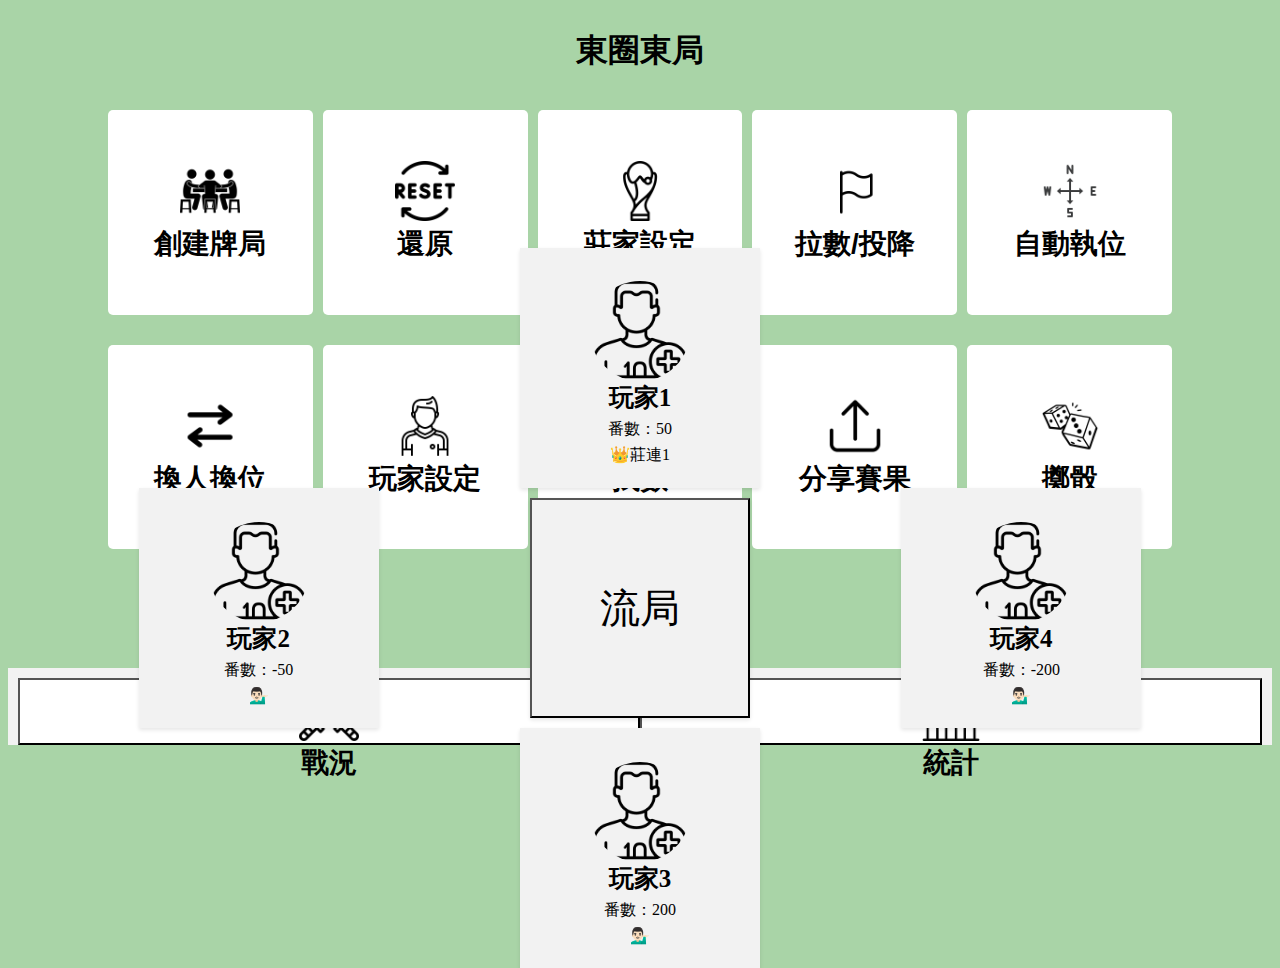
<file: index.html>
<!DOCTYPE html>
<html>
  <head>
    <title>麻雀計算機</title>
    <link rel="stylesheet" type="text/css" href="style.css" />
  </head>
  <body>
    <header>
      <h1 id="game_status">東圈東局</h1>
      <div class="function-btn-container">
        <button class="reset-btn" onclick="reset()">
          <div>
            <img src="images/start.png" alt="Create" width="60" height="60" />
          </div>
          <span>創建牌局</span>
        </button>
        <button class="function-btn">
          <div>
            <img src="images/reset.png" alt="Reset" width="60" height="60" />
          </div>
          <span>還原</span>
        </button>
        <button class="setHost-btn" onclick="setHost()">
          <div>
            <img src="images/dealer.png" alt="Dealer" width="60" height="60" />
          </div>
          <span>莊家設定</span>
        </button>
        <button class="function-btn">
          <div>
            <img src="images/giveup.png" alt="Giveup" width="60" height="60" />
          </div>
          <span>拉數/投降</span>
        </button>
        <button class="function-btn" onclick="random_sit(players)">
          <div>
            <img
              src="images/direction.png"
              alt="Random sit"
              width="60"
              height="60"
            />
          </div>
          <span>自動執位</span>
        </button>
      </div>
      <div class="function-btn-container">
        <button class="function-btn" onclick="change_sit()">
          <div>
            <img src="images/swap.png" alt="Swap" width="60" height="60" />
          </div>
          <span>換人換位</span>
        </button>
        <button class="set_player-btn" onclick="set_player()"  >
          <div>
            <img
              src="images/player.png"
              alt="Set Player"
              width="60"
              height="60"
            />
          </div>
          <span>玩家設定</span>
        </button>
        <button class="cashout-btn" onclick="cashout()">
          <div>
            <img
              src="images/cashout.png"
              alt="Cashout"
              width="60"
              height="60"
            />
          </div>
          <span>找數</span>
        </button>
        <button class="share-btn" onclick="share()">
          <div>
            <img src="images/share.png" alt="Share" width="60" height="60" />
          </div>
          <span>分享賽果</span>
        </button>
        <button class="function-btn" onclick="dicing()">
          <div>
            <img src="images/dice.png" alt="Dicing" width="60" height="60" />
          </div>
          <span>擲骰</span>
        </button>
      </div>
    </header>
    <main>
      
      <div class="cards-container">
        <!-- Player cards will be dynamically generated here -->
        <button id="flow-button" class="card" >流局</button>
      </div>
    </div>
    </main>
    <footer>
      <div class="function-btn-container">
        <button class="page-btn" onclick="displayForm()">
          <div>
            <img src="images/war.png" alt="Result" width="60" height="60" />
          </div>
          <span>戰況</span>
        </button>
        <button class="page-btn">
          <div>
            <img
              src="images/stat.png"
              alt="Statistic"
              width="60"
              height="60"
            />
          </div>
          <span>統計</span>
        </button>
      </div>
    </footer>
  </body>
</html>

<script>
  var round = 0;
  var cycle = 0;
  var history_1 = [];
  var history_2 = [];
  var history_3 = [];
  var history_4 = [];
  var game_begin= false;
  var game_mode= ["廣東牌","港式台灣牌"]

  //底
  var base = 5;
  //每番
  var unit = 1;
  //unit per dollar
  var unit_per_dollar = 0.4;

  rounds = ["東圈", "南圈", "西圈", "北圈"];
  cycles = ["東局", "南局", "西局", "北局"];

  //更新圈和局
  var status = document.getElementById("game_status");
  status.innerText = rounds[round] + cycles[cycle];


  const players = [
  {
    playerName: "玩家1",
    balance: 50,
    isHost: 1,
    avatar: "images/add_player.png",
    row: 1,
    column: 2,
  },
  {
    playerName: "玩家2",
    balance: -50,
    isHost: 0,
    avatar: "images/add_player.png",
    row: 2,
    column: 1,
  },
  {
    playerName: "玩家3",
    balance: 200,
    isHost: 0,
    avatar: "images/add_player.png",
    row: 3,
    column: 2,
  },
  {
    playerName: "玩家4",
    balance: -200,
    isHost: 0,
    avatar: "images/add_player.png",
    row: 2,
    column: 3,
  },
];

function createPlayerCard(player) {
  const card = document.createElement("div");
  card.classList.add("card");

  const playerNameElement = document.createElement("h3");
  playerNameElement.classList.add("player-name");
  playerNameElement.textContent = player.playerName;

  const balanceElement = document.createElement("p");
  balanceElement.classList.add("balance");
  balanceElement.textContent = `番數：${player.balance}`;

  const isHostElement = document.createElement("p");
  isHostElement.classList.add("is-host");
  isHostElement.textContent =
    player.isHost !== 0 ? "👑莊連" + player.isHost : "💁🏻‍♂️";

  const avatarElement = document.createElement("img");
  avatarElement.classList.add("avatar");
  avatarElement.src = player.avatar;
  avatarElement.alt = `${player.playerName} Avatar`;

  card.appendChild(avatarElement);
  card.appendChild(playerNameElement);
  card.appendChild(balanceElement);
  card.appendChild(isHostElement);

  // Set grid row and column positions
  card.style.gridRow = player.row;
  card.style.gridColumn = player.column;

  return {
    card: card,
    playerNameElement: playerNameElement,
    balanceElement: balanceElement,
    isHostElement: isHostElement,
    avatarElement: avatarElement,
  };
}

// Generate player cards based on the array data
const cardsContainer = document.querySelector(".cards-container");
const playerCards = players.map((player) => createPlayerCard(player));
playerCards.forEach((playerCard) => {
  cardsContainer.appendChild(playerCard.card);
});

// Create the flow button
const flowButton = document.getElementById("flow-button");
flowButton.addEventListener("click", AddIsHost);

function updatePlayerCards() {
  // Example of updating the elements in a player card
for(var i=0;i<players.length;i++ ){
const playerToUpdate = playerCards[i]; // Get the first player card
playerToUpdate.avatarElement.src = players[i].avatar;


playerToUpdate.playerNameElement.textContent = players[i].playerName;
playerToUpdate.balanceElement.textContent = "番數："+players[i].balance;
 // Set color based on balance value
 if (players[i].balance > 0) {
  playerToUpdate.balanceElement.style.color = "green";
  } else if (players[i].balance < 0) {
    playerToUpdate.balanceElement.style.color = "red";
  } else {
    playerToUpdate.balanceElement.style.color = "black";
  }
playerToUpdate.isHostElement.textContent =
players[i].isHost !== 0 ? "👑莊連" + players[i].isHost : "💁🏻‍♂️";
}}

  function displayPopup() {
 // Check if the popup screen is already displayed
 var popupScreen = document.querySelector(".popup-screen");
    if (popupScreen || players.includes(null)) {
      return; // Exit the function if the popup screen is already displayed
    }

    // Create a popup screen element
    var screen = document.createElement("div");
    screen.classList.add("popup-screen");

    // Create a popup content container
    var content = document.createElement("div");
    content.classList.add("popup-content");

    // Create a close button
    var closeButton = document.createElement("button");
    closeButton.innerHTML = "x";
    closeButton.classList.add("popup-close-button");
    closeButton.style.fontWeight = "bold";
    closeButton.style.fontSize = "30px";
    closeButton.style.position = "absolute";
    closeButton.style.top = "10px";
    closeButton.style.right = "10px";

    content.appendChild(closeButton);

    // Append the popup content container to the popup screen
    screen.appendChild(content);

    // Add event listener to the close button
    closeButton.addEventListener("click", closePopup);

    // Append the popup screen to the body
    document.body.appendChild(screen);
  }

  function reset() {
    // Check if the popup screen is already displayed
    var popupScreen = document.querySelector(".popup-screen");
    if (popupScreen) {
      return; // Exit the function if the popup screen is already displayed
    }

    // Create a popup screen
    displayPopup();

// Create a list for selection
const selectionList = document.createElement("ul");
  selectionList.classList.add("selection-list");

  // Iterate over the game_mode array and create list items
  game_mode.forEach((mode) => {
    const listItem = document.createElement("li");
    listItem.textContent = mode;
    listItem.addEventListener("click", () => {
      handleSelection(mode);
    });
    selectionList.appendChild(listItem);
  });


    // Add a "確定" button
    var confirmButton = document.createElement("button");
    confirmButton.innerHTML = "確定";
    confirmButton.style.marginTop = "20px";
    confirmButton.style.padding = "10px 20px";
    confirmButton.style.fontSize = "28px";
    confirmButton.style.backgroundColor = "white";
    confirmButton.style.color = "black";
    confirmButton.style.border = "solid";
    confirmButton.style.cursor = "pointer";
    confirmButton.style.display = "block";
    confirmButton.style.margin = "0 auto";

    var popupContent = document.querySelector(".popup-content");
    popupContent.appendChild(selectionList);
    popupContent.appendChild(confirmButton);
  }

  // Add event listener to the button press
  var button = document.querySelector(".reset-btn");
  button.addEventListener("click", reset);

  function dicing() {
    // Check if the popup screen is already displayed
    var popupScreen = document.querySelector(".popup-screen");
    if (popupScreen) {
      return; // Exit the function if the popup screen is already displayed
    }

    var diceRoll1 = Math.floor(Math.random() * 6) + 1;
    var diceRoll2 = Math.floor(Math.random() * 6) + 1;
    var diceRoll3 = Math.floor(Math.random() * 6) + 1;

    var sum = diceRoll1 + diceRoll2 + diceRoll3;

    // Create a popup screen element
    var screen = document.createElement("div");
    screen.classList.add("popup-screen");

    // Create a popup content container
    var content = document.createElement("div");
    content.classList.add("popup-content");

    // Create a close button
    var closeButton = document.createElement("button");
    closeButton.innerHTML = "x";
    closeButton.classList.add("popup-close-button");
    closeButton.style.fontWeight = "bold";
    closeButton.style.fontSize = "30px";
    closeButton.style.position = "absolute";
    closeButton.style.top = "10px";
    closeButton.style.right = "10px";

    // Create a sum number display
    var sumDisplay = document.createElement("div");
    sumDisplay.innerHTML = sum;
    sumDisplay.style.fontWeight = "bold";
    sumDisplay.style.fontSize = "100px";
    sumDisplay.style.textAlign = "center";
    sumDisplay.style.marginBottom = "10px";

    // Create a row for dice roll images
    var diceRow = document.createElement("div");
    diceRow.style.display = "flex";
    diceRow.style.justifyContent = "center";

    // Display dice images based on dice roll values
    var diceImages = [
      "dice1.png",
      "dice2.png",
      "dice3.png",
      "dice4.png",
      "dice5.png",
      "dice6.png",
    ];

    var img1 = document.createElement("img");
    img1.src = "images/" + diceImages[diceRoll1 - 1];
    img1.style.width = "100px";
    img1.style.height = "100px";
    diceRow.appendChild(img1);

    var img2 = document.createElement("img");
    img2.src = "images/" + diceImages[diceRoll2 - 1];
    img2.style.width = "100px";
    img2.style.height = "100px";
    diceRow.appendChild(img2);

    var img3 = document.createElement("img");
    img3.src = "images/" + diceImages[diceRoll3 - 1];
    img3.style.width = "100px";
    img3.style.height = "100px";
    diceRow.appendChild(img3);

    // Append the sum, dice row, and close button to the popup content container
    content.appendChild(closeButton);
    content.appendChild(sumDisplay);
    content.appendChild(diceRow);

    // Append the popup content container to the popup screen
    screen.appendChild(content);

    if (diceRoll1 === diceRoll2 && diceRoll2 === diceRoll3) {
      // Create an image element
      var image = document.createElement("img");
      image.src = "images/goal.gif";
      image.style.width = "600px";
      image.style.height = "400px";
      sumDisplay.style.color = "red";
      content.appendChild(image);
    }

    if (diceRoll1 == 1 || diceRoll2 == 1 || diceRoll3 == 1)
      if (diceRoll1 == 2 || diceRoll2 == 2 || diceRoll3 == 2)
        if (diceRoll1 == 3 || diceRoll2 == 3 || diceRoll3 == 3) {
          // Create an image element
          var image = document.createElement("img");
          image.src = "images/123.gif";
          image.style.width = "600px";
          image.style.height = "400px";
          sumDisplay.style.color = "red";
          content.appendChild(image);
        }

    // Add event listener to the close button
    closeButton.addEventListener("click", closePopup);

    // Append the popup screen to the body
    document.body.appendChild(screen);
  }

  function closePopup() {
    var popupScreen = document.querySelector(".popup-screen");
    popupScreen.remove();
  }

  function createPlayer(playerNum, playerName, Avatar, isHost, balance) {
    var player = {
      num: playerNum,
      name: playerName,
      avatar: Avatar,
      isHost: isHost,
      balance: balance,
    };
    players[playerNum] = player;
    // Perform any additional operations or validations as needed
    return player;
  }

  function setHost() {
  // Check if the popup screen is already displayed
  var popupScreen = document.querySelector(".popup-screen");
  if (popupScreen || players.includes(null)) {
    return; // Exit the function if the popup screen is already displayed
  }
  // Create a popup screen
  displayPopup();

  // Create the list selector container
  const playersListContainer = document.createElement("div");
  playersListContainer.classList.add("players-list-container");

  // Apply styles to the list container for scrolling
  playersListContainer.style.overflow = "auto";
  playersListContainer.style.maxHeight = "400px";

  // Create the list selector
  const playersList = document.createElement("ul");
  playersList.classList.add("players-list");

  // Create list items for each player
  players.forEach((player) => {
    const listItem = document.createElement("li");
    listItem.classList.add("player-card"); // Added class for player cards

    // Create player card elements
    const card = document.createElement("div");
    card.classList.add("card");

    const playerNameElement = document.createElement("h3");
    playerNameElement.classList.add("player-name");
    playerNameElement.textContent = player.playerName;

    const avatarElement = document.createElement("img");
    avatarElement.classList.add("avatar");
    avatarElement.src = player.avatar;
    avatarElement.alt = `${player.playerName} Avatar`;

    // Add event listener to handle card selection
    card.addEventListener("click", () => {
      players.forEach((p) => {
        p.isHost = p === player ? 1 : 0;
      });
      // Add selected class to the clicked card
      const selectedCards = document.querySelectorAll(".player-card.selected");
      selectedCards.forEach((selectedCard) => {
        selectedCard.classList.remove("selected");
      });
      card.classList.add("selected");
    });

    card.appendChild(avatarElement);
    card.appendChild(playerNameElement);
    listItem.appendChild(card);
    playersList.appendChild(listItem);
  });

  // Add the list selector to the container
  playersListContainer.appendChild(playersList);

  // Add a "確定" button
  var confirmButton = document.createElement("button");
  confirmButton.innerHTML = "確定";
  confirmButton.style.marginTop = "20px";
  confirmButton.style.padding = "10px 20px";
  confirmButton.style.fontSize = "28px";
  confirmButton.style.backgroundColor = "white";
  confirmButton.style.color = "black";
  confirmButton.style.border = "solid";
  confirmButton.style.cursor = "pointer";
  confirmButton.style.display = "block";
  confirmButton.style.margin = "0 auto";

  confirmButton.addEventListener("click", () => {
    closePopup(); // Close the popup when the confirm button is clicked
    console.log(players);
    updatePlayerCards();
  });

  // Add the list selector container and confirm button to the popup content
  var popupContent = document.querySelector(".popup-content");
  popupContent.appendChild(playersListContainer);
  popupContent.appendChild(confirmButton);
}

var button = document.querySelector(".setHost-btn");
button.addEventListener("click", setHost);


  function openPopup() {
    // Check if the popup screen is already displayed
    var popupScreen = document.querySelector(".popup-screen");
    if (popupScreen) {
      return; // Exit the function if the popup screen is already displayed
    }

    // Create a popup screen element
    var screen = document.createElement("div");
    screen.classList.add("popup-screen");

    // Create a popup content container
    var content = document.createElement("div");
    content.classList.add("popup-content");

    // Create a close button
    var closeButton = document.createElement("button");
    closeButton.innerHTML = "x";
    closeButton.classList.add("popup-close-button");
    closeButton.style.fontWeight = "bold";
    closeButton.style.fontSize = "20px";
    closeButton.style.position = "absolute";
    closeButton.style.top = "10px";
    closeButton.style.right = "10px";

    // Add event listener to close the screen when the close button is clicked
    closeButton.addEventListener("click", function () {
      closePopup();
    });

    // Create a title element
    var title = document.createElement("div");
    title.classList.add("popup-title");
    title.textContent = "請選擇頭像並輸入你的名字";
    title.style.fontWeight = "bold";
    title.style.fontSize = "28px";

    // Create a container for avatar selection
    var avatarContainer = document.createElement("div");
    avatarContainer.classList.add("avatar-container");

    // Create avatar images
    for (var i = 1; i <= 8; i++) {
      var avatar = document.createElement("img");
      avatar.src = "images/" + i + ".jpeg";
      avatar.classList.add("avatar-image");
      avatar.style.objectFit = "cover"; // Ensure the image fills the square container
      avatar.style.width = "100px"; // Set the width to the desired square size
      avatar.style.height = "100px"; // Set the height to the desired square size
      avatar.style.margin = "5px"; // Add some margin around each image

      avatar.addEventListener("click", function () {
        var selectedAvatar = this.src;
        var selectedAvatarPreview = document.querySelector(
          ".selected-avatar-preview"
        );
        selectedAvatarPreview.src = selectedAvatar;
      });

      avatarContainer.appendChild(avatar);
    }

    // Adjust container width based on window size
    var containerWidth = Math.min((100 + 10) * 4 + 10, window.innerWidth);
    avatarContainer.style.width = containerWidth + "px";
    avatarContainer.style.overflowX = "auto";

    // Create a text input element
    var input = document.createElement("input");
    input.type = "text";
    input.placeholder = "";
    input.classList.add("popup-input");
    input.style.textAlign = "center";
    input.style.height = "90px";
    input.style.fontWeight = "bold";
    input.style.fontSize = "28px";

    // Create a submit button
    var submitBtn = document.createElement("button");
    submitBtn.innerHTML = "確定";
    submitBtn.classList.add("popup-button");
    submitBtn.style.fontWeight = "bold";
    submitBtn.style.fontSize = "28px";

    // Create a selected avatar preview element
    var selectedAvatarPreview = document.createElement("img");
    selectedAvatarPreview.classList.add("selected-avatar-preview");
    selectedAvatarPreview.src = "images/default.png";
    selectedAvatarPreview.style.width = "240px";
    selectedAvatarPreview.style.height = "240px";

    // Add the elements to the content container
    content.appendChild(closeButton);
    content.appendChild(title);
    content.appendChild(avatarContainer);
    content.appendChild(selectedAvatarPreview);
    content.appendChild(input);
    content.appendChild(submitBtn);

    // Add the content container to the screen
    screen.appendChild(content);

    // Append the screen to the body
    document.body.appendChild(screen);

    // Add event listener to the submit button
    submitBtn.addEventListener("click", function () {
      if (input.value != "") {
        var playerName = input.value;
        // Show the player name in the middle of the corresponding button
        var button = document.querySelector(".sit-btn-" + playerNumber);
        button.innerHTML = playerName;
        button.style.fontWeight = "bold";
        button.style.fontSize = "28px";

        // Show the chosen image above the player name
        var selectedAvatar = selectedAvatarPreview.src;
        var avatarImage = document.createElement("img");
        avatarImage.src = selectedAvatar;
        avatarImage.style.display = "block";
        avatarImage.style.margin = "auto";
        avatarImage.style.width = "200px"; // Set the desired width

        // Apply square cropping
        avatarImage.style.objectFit = "cover";
        avatarImage.style.objectPosition = "center";

        // Apply square dimensions
        avatarImage.style.height = "200px";

        button.prepend(avatarImage);

        // Remove the screen
        document.body.removeChild(screen);
      } else {
        // Check if error message already exists
        var errorMessage = document.querySelector(".error-message");
        if (!errorMessage) {
          // Create an error message element
          errorMessage = document.createElement("div");
          errorMessage.textContent = "名字不能為空";
          errorMessage.classList.add("error-message");
          errorMessage.style.color = "red";
          errorMessage.style.fontSize = "28px";
          errorMessage.style.marginTop = "10px";

          // Insert the error message below the input element
          input.parentNode.insertBefore(errorMessage, input.nextSibling);
        }
      }
    });
  }

  function change_sit() {
    displayPopup();

  }

  function random_sit(array) {
  // Randomly swap row and column values between players
  for (let i = 0; i < array.length; i++) {
    const randomIndex = Math.floor(Math.random() * array.length);
    var temp_avatar = array[i].avatar;
    var temp_playerName = array[i].playerName;
    [array[i].avatar, array[i].playerName] = [array[randomIndex].avatar, array[randomIndex].playerName];
    [array[randomIndex].avatar, array[randomIndex].playerName]=[temp_avatar,temp_playerName];
  }
  updatePlayerCards();
}
    

  function displayForm() {
    console.log("DisplayForm");
    // Create a popup screen
    displayPopup();

    // Create four columns
    for (let i = 1; i <= 4; i++) {
    const column = document.createElement('div');
    column.classList.add('column');

    // Create a player name element
    const playerName = document.createElement('p');
    playerName.textContent = `Player ${i}`;

    // Append the player name to the column
    column.appendChild(playerName);

    // Append the column to the popup
    popup.appendChild(column);
  }

  // Append the popup to the document body
  document.body.appendChild(popup);

  }

  // Add event listener to the "戰況" button
  var statusButton = document.querySelector(".page-btn");
  statusButton.addEventListener("click", displayForm);

  function share() {
    // Check if the popup screen is already displayed
    var popupScreen = document.querySelector(".popup-screen");
    if (popupScreen) {
      return; // Exit the function if the popup screen is already displayed
    }

    // Create a popup screen element
    var screen = document.createElement("div");
    screen.classList.add("popup-screen");

    // Create a popup content container
    var content = document.createElement("div");
    content.classList.add("popup-content");

    // Create a close button
    var closeButton = document.createElement("button");
    closeButton.innerHTML = "x";
    closeButton.classList.add("popup-close-button");
    closeButton.style.fontWeight = "bold";
    closeButton.style.fontSize = "30px";
    closeButton.style.position = "absolute";
    closeButton.style.top = "10px";
    closeButton.style.right = "10px";

    content.appendChild(closeButton);

    // Create share options
    var shareOptions = document.createElement("div");
    shareOptions.classList.add("share-options");

    // Create share buttons
    var whatsappButton = document.createElement("button");
    whatsappButton.innerHTML = "Share via WhatsApp";
    whatsappButton.addEventListener("click", function () {
      // Handle WhatsApp sharing logic here
      console.log("Sharing via WhatsApp");
    });

    var emailButton = document.createElement("button");
    emailButton.innerHTML = "Share via Email";
    emailButton.addEventListener("click", function () {
      // Handle email sharing logic here
      console.log("Sharing via Email");
    });

    var messageButton = document.createElement("button");
    messageButton.innerHTML = "Share via Message";
    messageButton.addEventListener("click", function () {
      // Handle messaging sharing logic here
      console.log("Sharing via Message");
    });

    shareOptions.appendChild(whatsappButton);
    shareOptions.appendChild(emailButton);
    shareOptions.appendChild(messageButton);

    content.appendChild(shareOptions);

    // Append the popup content container to the popup screen
    screen.appendChild(content);

    // Add event listener to the close button
    closeButton.addEventListener("click", function () {
      document.body.removeChild(screen);
    });

    // Append the popup screen to the body
    document.body.appendChild(screen);
  }

  // Add event listener to the share button press
  var shareButton = document.getElementById("share-btn");
  shareButton.addEventListener("click", share);

  function AddIsHost() {
    // Create a popup screen element
    var screen = document.createElement("div");
    screen.classList.add("popup-screen");

    // Create a popup content container
    var content = document.createElement("div");
    content.classList.add("popup-content");

    // Create a close button
    var closeButton = document.createElement("button");
    closeButton.innerHTML = "x";
    closeButton.classList.add("popup-close-button");
    closeButton.style.fontWeight = "bold";
    closeButton.style.fontSize = "30px";
    closeButton.style.position = "absolute";
    closeButton.style.top = "10px";
    closeButton.style.right = "10px";

    // Add event listener to the close button
    closeButton.addEventListener("click", function () {
      // Close the popup screen
      document.body.removeChild(screen);
    });

    content.appendChild(closeButton);

    // Create confirm message
    var confirmMessage = document.createElement("p");
    confirmMessage.innerHTML = "確定流局?";
    confirmMessage.style.fontSize = "60px";
    content.appendChild(confirmMessage);

    // Create confirm button
    var confirmButton = document.createElement("button");
    confirmButton.innerHTML = "確定";
    confirmButton.style.fontWeight = "bold";
    confirmButton.style.fontSize = "28px";

    content.appendChild(confirmButton);

    // Append the popup content container to the popup screen
    screen.appendChild(content);

    // Append the popup screen to the body
    document.body.appendChild(screen);


    confirmButton.addEventListener("click", function () {
      // Close the popup screen
      document.body.removeChild(screen);

      
      // Increase the isHost value by 1 for players whose isHost value is not equal to 0
      for (var i = 0; i < players.length; i++) {
        if (players[i].isHost !== 0) {
          players[i].isHost += 1;
        }
      }
      // Call updatePlayerCards to update the isHost display value
updatePlayerCards();
      console.log(players);
    });
  }

  // Add event listener to the skip button press
  var skipButton = document.getElementById("skip-btn");
  skipButton.addEventListener("click", AddIsHost);

  function cashout() {
    displayPopup();
  
}

function set_player() {
  displayPopup();

  var title = document.createElement("div");
  title.classList.add("popup-title");
  title.textContent = "請選擇頭像並輸入你的名字";

  // Create a dropdown list for player selection
  var playerDropdown = document.createElement("select");
  playerDropdown.classList.add("player-dropdown");

  // Add an option for each player in the array
  players.forEach((player, index) => {
    var option = document.createElement("option");
    option.textContent = player.playerName;
    option.value = index;
    playerDropdown.appendChild(option);
  });

  // Create an avatar container
  var avatarContainer = document.createElement("div");
  avatarContainer.classList.add("avatar-container");

  // Create avatar images
  for (var i = 1; i <= 8; i++) {
    var avatar = document.createElement("img");
    avatar.src = "images/" + i + ".jpeg";
    avatar.classList.add("avatar-image");
    avatar.style.objectFit = "cover"; // Ensure the image fills the square container
    avatar.style.width = "100px"; // Set the width to the desired square size
    avatar.style.height = "100px"; // Set the height to the desired square size
    avatar.style.margin = "5px"; // Add some margin around each image

    avatar.addEventListener("click", function () {
      var selectedAvatar = this.src;
      var selectedAvatarPreview = document.querySelector(".selected-avatar-preview");
      selectedAvatarPreview.src = selectedAvatar;
    });

    avatarContainer.appendChild(avatar);
  }

  // Create a selected avatar preview element
  var selectedAvatarPreview = document.createElement("img");
  selectedAvatarPreview.classList.add("selected-avatar-preview");
  selectedAvatarPreview.src = "images/default.png";
  selectedAvatarPreview.style.width = "240px";
  selectedAvatarPreview.style.height = "240px";

  // Create an input bar for modifying the playerName
  var playerNameInput = document.createElement("input");
  playerNameInput.classList.add("player-name-input");
  playerNameInput.type = "text";
  playerNameInput.placeholder = "輸入玩家名稱";

  // Create a confirm button
  var confirmButton = document.createElement("button");
  confirmButton.textContent = "確定";
  confirmButton.classList.add("confirm-button");
  confirmButton.addEventListener("click", function () {
    var selectedPlayerIndex = playerDropdown.value;
    var modifiedPlayerName = playerNameInput.value;
    
    if (selectedPlayerIndex >= 0 && selectedPlayerIndex < players.length) {
      players[selectedPlayerIndex].playerName = modifiedPlayerName;
      var selectedAvatar = document.querySelector(".selected-avatar-preview").src;
      
var imagePath = selectedAvatar.substring(selectedAvatar.lastIndexOf("images/"));

      players[selectedPlayerIndex].avatar = imagePath; // Update the selected player's avatar
    }
    handleSelection();
  });

  // Append the elements to the popup content
  var popupContent = document.querySelector(".popup-content");
  popupContent.appendChild(title);
  popupContent.appendChild(avatarContainer);
  popupContent.appendChild(selectedAvatarPreview);
  popupContent.appendChild(playerDropdown);
  popupContent.appendChild(playerNameInput);
  popupContent.appendChild(confirmButton);
}


function handleSelection() {
  // Add your code here to handle the player selection and modified playerName
  // You can perform any actions based on the selected player and modified playerName
  // For example, you can update the player's name or perform other logic

  updatePlayerCards();
  console.log(players);

  // Remove the popup screen
  document.querySelector(".popup-screen").remove();
}


// Add event listener to the skip button press
  var set_playerButton = document.getElementById("set_player-btn");
  set_playerButton.addEventListener("click", set_player);

</script>
</file>
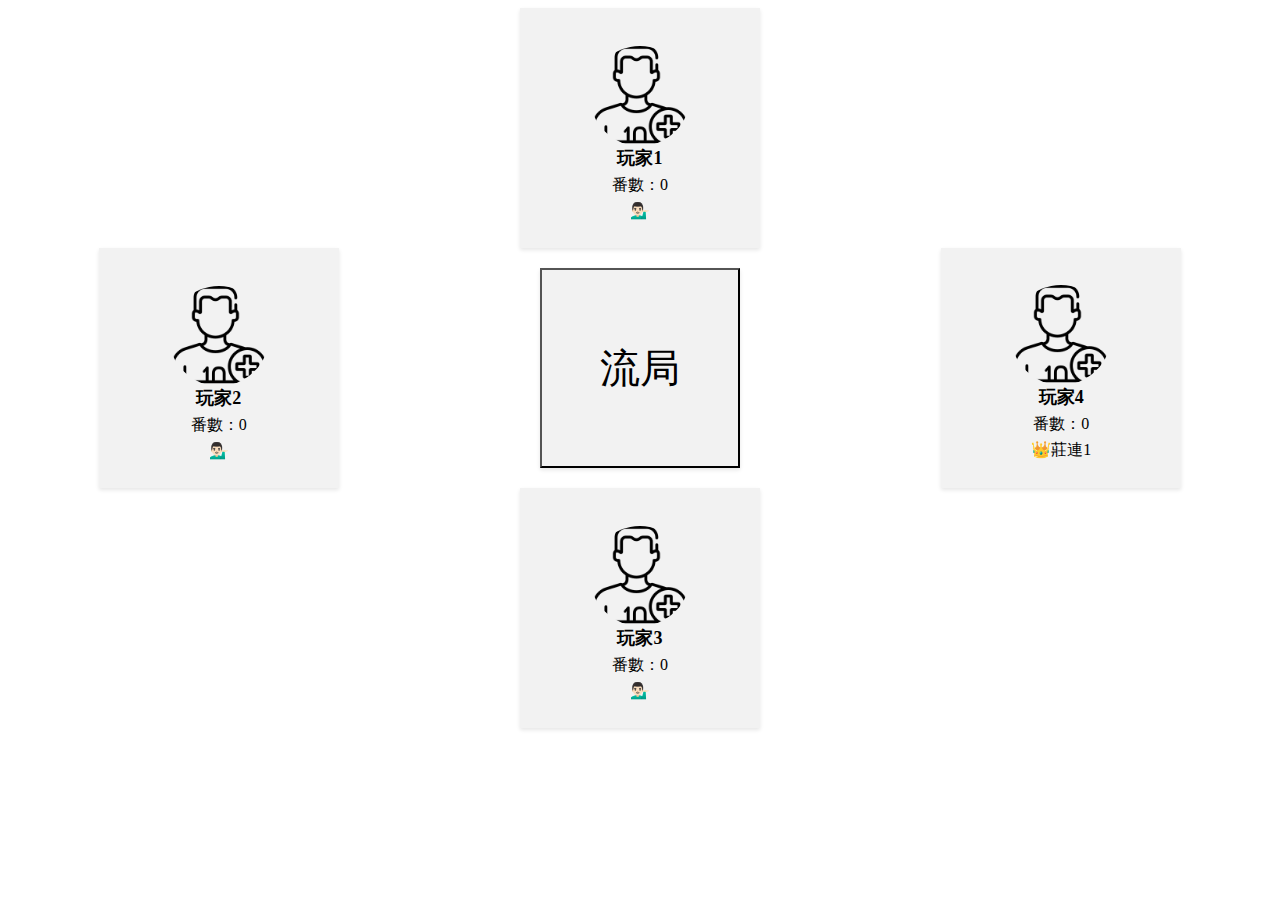
<file: about.html>
<!DOCTYPE html>
<html>
  <head>
    <title>Player Cards</title>
    <style>
.cards-container {
  display: grid;
  grid-template-columns: repeat(3, 1fr);
  grid-template-rows: repeat(3, 1fr);
  justify-items: center;
  align-items: center;
  position: relative; /* Add this line */
}

.card {
  width: 200px;
  height: 200px;
  padding: 20px;
  background-color: #f2f2f2;
  box-shadow: 0 2px 4px rgba(0, 0, 0, 0.1);
  display: flex;
  flex-direction: column;
  align-items: center;
  justify-content: center;
  text-align: center;
}

.player-name {
  font-size: 18px;
  font-weight: bold;
  margin: 0;
}

.balance {
  margin: 5px 0;
}

.is-host {
  margin: 0;
}

.avatar {
  width: 100px;
  height: 100px;
  border-radius: 50%;
  margin-top: 10px;
}

#flow-button {
  position: absolute;
  font-size: 40px;
  top: 50%;
  left: 50%;
  transform: translate(-50%, -50%);
}
    </style>
  </head>
  <body>
    <div class="cards-container">
        <!-- Player cards will be dynamically generated here -->
        <button id="flow-button" class="card">流局</button>
      </div>
    </div>
  </body>
</html>
<script>
const players = [
  {
    playerName: "玩家1",
    balance: 0,
    isHost: 0,
    avatar: "images/add_player.png",
    row: 1,
    column: 2,
  },
  {
    playerName: "玩家2",
    balance: 0,
    isHost: 0,
    avatar: "images/add_player.png",
    row: 2,
    column: 1,
  },
  {
    playerName: "玩家3",
    balance: 0,
    isHost: 0,
    avatar: "images/add_player.png",
    row: 3,
    column: 2,
  },
  {
    playerName: "玩家4",
    balance: 0,
    isHost: 1,
    avatar: "images/add_player.png",
    row: 2,
    column: 3,
  },
];

// Function to create a player card
function createPlayerCard(player) {
  const card = document.createElement("div");
  card.classList.add("card");

  const playerNameElement = document.createElement("h3");
  playerNameElement.classList.add("player-name");
  playerNameElement.textContent = player.playerName;

  const balanceElement = document.createElement("p");
  balanceElement.classList.add("balance");
  balanceElement.textContent = `番數：${player.balance}`;

  // Set color based on balance value
  if (player.balance > 0) {
    balanceElement.style.color = "green";
  } else if (player.balance < 0) {
    balanceElement.style.color = "red";
  } else {
    balanceElement.style.color = "black";
  }

  const isHostElement = document.createElement("p");
  isHostElement.classList.add("is-host");
  isHostElement.textContent =
    player.isHost !== 0 ? "👑莊連" + player.isHost : "💁🏻‍♂️";

  const avatarElement = document.createElement("img");
  avatarElement.classList.add("avatar");
  avatarElement.src = player.avatar;
  avatarElement.alt = `${player.playerName} Avatar`;

  card.appendChild(avatarElement);
  card.appendChild(playerNameElement);
  card.appendChild(balanceElement);
  card.appendChild(isHostElement);

  // Set grid row and column positions
  card.style.gridRow = player.row;
  card.style.gridColumn = player.column;

  return card;
}

// Generate player cards based on the array data
const cardsContainer = document.querySelector(".cards-container");
players.forEach((player) => {
  const playerCard = createPlayerCard(player);
  cardsContainer.appendChild(playerCard);
});

// Create the flow button
const flowButton = document.getElementById("flow-button");
flowButton.addEventListener("click", handleFlow);

// Event handler for the flow button
function handleFlow() {
  alert("流局 button clicked");
}
</script>
</file>
<file: style.css>
body {
  height: 100vh;
  background-color: #a9d4a7;
}

header {
  height: 20vh;
  display: grid;
  place-items: center; /* 居中排列元素 */
  background-color: #a9d4a7;
}

H2 {
  background-color: rgb(247, 208, 137);
  color: #585747;
  text-align: bottom;
  margin: 5px;
}

.function-btn-container {
  display: flex;
  justify-content: center;
  align-items: center;
}

span {
  font-weight: bold;
  font-size: 28px;
}

.function-btn,.reset-btn,.share-btn,.setHost-btn,.cashout-btn, .set_player-btn{
  width: 16vw;
  height: 16vw;
  flex: 1;
  padding: 10px;
  margin: 5px;
  background-color: rgb(255, 255, 255);
  border: none;
  color: rgb(0, 0, 0);
  font-size: 16px;
  cursor: pointer;
  text-align: bottom;
  border-radius: 5px;
}

main {
  height: 40vh;
  padding: 60px;
}

footer {
  height: 8.5vh;
  width: 100%;
  justify-content: center;
  background-color: #f2f2f2;
}

.skip-btn{
    width: 33vw;
    height: 33vw;
    border-radius: 5%;
    margin: 5px;
    font-size: 50px;
}



.page-btn{
    width: 50vw;
    height: 7.4vh;
    background-color: rgb(255, 255, 255);
}

  /* Additional styles for the buttons */
  .function-btn-container {
    display: flex;
    justify-content: center;
    padding: 10px;
  }
  
  .page-btn {
    margin: 5 5px;
  }

  .popup-screen {
    width: 800px;
    height: 800px;
    background-color: rgba(255, 255, 255, 0.9);
    border-radius: 5%;
    position: fixed;
    top: 42.5%;
    left: 50%;
    transform: translate(-50%, -50%);
    z-index: 999;
    border: 1px solid grey;
  }
  
  .popup-content {
    display: flex;
    flex-direction: column;
    align-items: center;
    justify-content: center;
    height: 100%;
    padding: 20px;
  }
  
  .popup-title {
    font-size: 24px;
    margin-bottom: 20px;
    text-align: center;
  }
  
  .popup-input {
    width: 100%;
    margin-bottom: 20px;
  }
  
  .popup-button {
    display: block;
    width: 200px;
    padding: 10px;
    margin: 0 auto;
    text-align: center;
    font-size: 18px;
  }
  .innerHTML{
    font-size: 80px;
  }

  .players-list-container {
    overflow: auto;
    max-height: 200px;
  }
  
  .players-list {
    list-style: none;
    padding: 0;
    margin: 0;
    border: none;
  }
  
  .players-list li {
    padding: 5px 10px;
    cursor: pointer;
    font-size: 40px;
  }
  
  .players-list li:hover {
    background-color: lightgray;
  }

  .player-avatar {
    width: 30px;
    height: 30px;
    border-radius: 50%;
    margin-right: 10px;
  }

  .cards-container {
    
    display: grid;
    grid-template-columns: repeat(3, 1fr);
    grid-template-rows: repeat(3, 1fr);
    justify-items: center;
    align-items: center;
    position: relative; /* Add this line */
  }
  
  .card {
    width: 220px;
    height: 220px;
    padding: 10px;
    background-color: #f2f2f2;
    box-shadow: 0 2px 4px rgba(0, 0, 0, 0.1);
    display: flex;
    flex-direction: column;
    align-items: center;
    justify-content: center;
    text-align: center;
  }
  
  .player-name {
    font-size: 25px;
    font-weight: bold;
    margin: 0;
  }
  
  .balance {
    margin: 5px 0;
  }
  
  .is-host {
    margin: 0;
  }
  
  .avatar {
    width: 100px;
    height: 100px;
    border-radius: 50%;
    margin-top: 10px;
  }
  
  #flow-button {
    position: absolute;
    font-size: 40px;
    top: 50%;
    left: 50%;
    transform: translate(-50%, -50%);
  }
</file>
